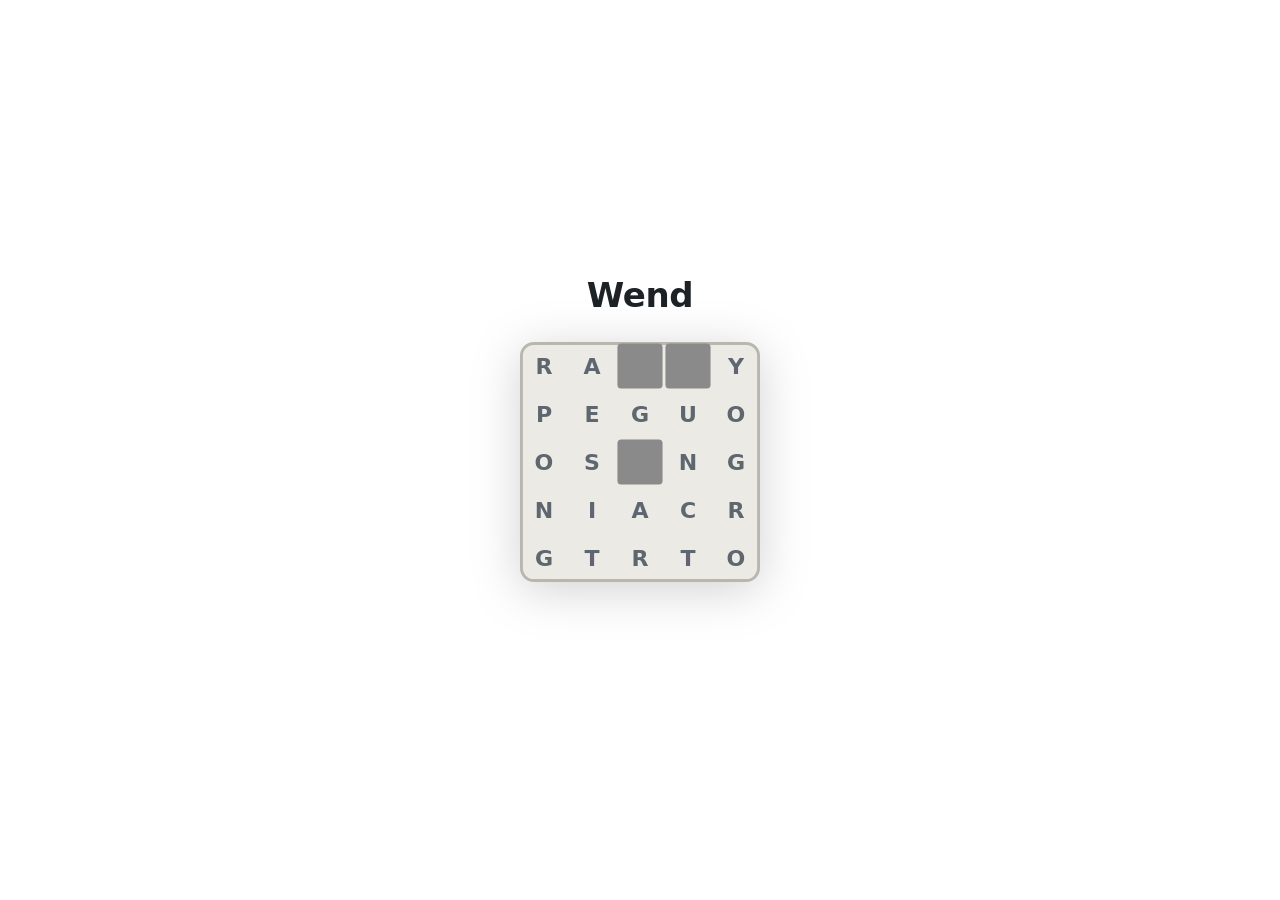
<file: index.html>
<!doctype html>
<html lang="en">
<head>
<meta charset="utf-8">
<meta name="viewport" content="width=device-width, initial-scale=1, viewport-fit=cover, user-scalable=no">
<title>Wend</title>
<meta name="description" content="A daily word-path puzzle. Trace words through the grid so every tile is used exactly once.">
<meta name="color-scheme" content="dark light">
<meta property="og:site_name" content="Wend">
<meta property="og:title" content="Wend">
<meta property="og:description" content="A daily word-path puzzle. Use every tile exactly once.">
<meta property="og:image" content="https://wend-92k.pages.dev/icons/icon-512.png">
<meta name="twitter:card" content="summary">
<meta name="theme-color" content="#ffffff" media="(prefers-color-scheme: light)">
<meta name="theme-color" content="#1b1f23" media="(prefers-color-scheme: dark)">
<!-- Installed web app (Add to Home Screen): full screen with a solid status bar (content starts below it, so no blur) -->
<meta name="apple-mobile-web-app-capable" content="yes">
<meta name="mobile-web-app-capable" content="yes">
<meta name="apple-mobile-web-app-title" content="Wend">
<meta name="apple-mobile-web-app-status-bar-style" content="black">
<link rel="manifest" href="/manifest.webmanifest">
<link rel="icon" type="image/png" sizes="32x32" href="/icons/favicon-32.png">
<link rel="icon" type="image/png" sizes="192x192" href="/icons/icon-192.png">
<!-- Apple touch icons: iOS uses these for Add to Home Screen. Served at the site root too, where iOS looks by default. -->
<link rel="apple-touch-icon" href="/apple-touch-icon.png">
<link rel="apple-touch-icon" sizes="152x152" href="/icons/apple-touch-icon-152.png">
<link rel="apple-touch-icon" sizes="167x167" href="/icons/apple-touch-icon-167.png">
<link rel="apple-touch-icon" sizes="180x180" href="/apple-touch-icon.png">
<link rel="stylesheet" href="src/style.css">
<script>
  // Installed-app mode always uses the dark look (the status bar text is light there).
  if (window.navigator.standalone || (window.matchMedia && matchMedia('(display-mode: standalone)').matches)) {
    document.documentElement.classList.add('standalone', 'dark');
  }
</script>
<script>
  // Safety net: the loading screen can never spin forever.
  //  - any error while it's still showing -> error panel with a Reload button
  //  - after 8s, if the game is actually running behind it, the loader is removed anyway
  //  - after 12s with no game, the error panel appears
  //  - add ?reset to the address to clear saved settings and caches
  (function () {
    try {
      if (/[?&]reset\b/.test(location.search)) {
        localStorage.clear();
        if (window.caches) caches.keys().then(function (ks) { ks.forEach(function (k) { caches.delete(k); }); });
      }
    } catch (e) { /* ignore */ }
    function loaderUp() { var l = document.getElementById('loader'); return l && !l.hidden && !l.classList.contains('hide'); }
    function running() { return window.__wend && window.__wend.puzzle; }
    function fail(msg) {
      if (!loaderUp()) return;
      var box = document.getElementById('loadError'), note = document.getElementById('loadErrorNote');
      if (!box) return;
      box.hidden = false;
      if (note && msg) note.textContent = String(msg).slice(0, 160);
    }
    window.__loadFailed = fail;
    window.addEventListener('error', function (e) { fail(e && e.message); });
    window.addEventListener('unhandledrejection', function (e) { fail(e && e.reason && (e.reason.message || e.reason)); });
    setTimeout(function () {
      if (!loaderUp()) return;
      var box = document.getElementById('loadError');
      if (running() && box && box.hidden) { document.getElementById('loader').hidden = true; } else if (!running()) fail('Taking longer than expected');
    }, 8000);
    setTimeout(function () { if (!running()) fail('Taking longer than expected'); }, 12000);
  })();
</script>
</head>
<body>

<!-- Loading screen: four long words wind across a board one after another until every tile is used. -->
<div id="loader" class="loader" role="status" aria-live="polite">
  <div class="loader-inner">
    <div class="loader-title">Wend</div>
    <svg class="loader-board" viewBox="0 0 500 500" aria-hidden="true">
      <rect x="3" y="3" width="494" height="494" rx="26" class="lb-frame"/>
      <rect class="lb-blocked" x="203" y="3" width="94" height="94" rx="8"/>
      <rect class="lb-blocked" x="303" y="3" width="94" height="94" rx="8"/>
      <rect class="lb-blocked" x="203" y="203" width="94" height="94" rx="8"/>
      <g class="lb lb0">
        <rect class="lb-tint t0" x="200" y="100" width="100" height="100"/>
        <rect class="lb-tint t0" x="100" y="100" width="100" height="100"/>
        <rect class="lb-tint t0" x="100" y="0" width="100" height="100"/>
        <rect class="lb-tint t0" x="0" y="0" width="100" height="100"/>
        <polyline pathLength="1" points="250,150 150,150 150,50 50,50" class="lb-snake s0"/>
        <text x="250" y="152">G</text>
        <text x="150" y="152">E</text>
        <text x="150" y="52">A</text>
        <text x="50" y="52">R</text>
      </g>
      <g class="lb lb1">
        <rect class="lb-tint t1" x="400" y="0" width="100" height="100"/>
        <rect class="lb-tint t1" x="400" y="100" width="100" height="100"/>
        <rect class="lb-tint t1" x="300" y="100" width="100" height="100"/>
        <rect class="lb-tint t1" x="300" y="200" width="100" height="100"/>
        <rect class="lb-tint t1" x="400" y="200" width="100" height="100"/>
        <polyline pathLength="1" points="450,50 450,150 350,150 350,250 450,250" class="lb-snake s1"/>
        <text x="450" y="52">Y</text>
        <text x="450" y="152">O</text>
        <text x="350" y="152">U</text>
        <text x="350" y="252">N</text>
        <text x="450" y="252">G</text>
      </g>
      <g class="lb lb2">
        <rect class="lb-tint t2" x="0" y="100" width="100" height="100"/>
        <rect class="lb-tint t2" x="0" y="200" width="100" height="100"/>
        <rect class="lb-tint t2" x="100" y="200" width="100" height="100"/>
        <rect class="lb-tint t2" x="100" y="300" width="100" height="100"/>
        <rect class="lb-tint t2" x="0" y="300" width="100" height="100"/>
        <rect class="lb-tint t2" x="0" y="400" width="100" height="100"/>
        <polyline pathLength="1" points="50,150 50,250 150,250 150,350 50,350 50,450" class="lb-snake s2"/>
        <text x="50" y="152">P</text>
        <text x="50" y="252">O</text>
        <text x="150" y="252">S</text>
        <text x="150" y="352">I</text>
        <text x="50" y="352">N</text>
        <text x="50" y="452">G</text>
      </g>
      <g class="lb lb3">
        <rect class="lb-tint t3" x="100" y="400" width="100" height="100"/>
        <rect class="lb-tint t3" x="200" y="400" width="100" height="100"/>
        <rect class="lb-tint t3" x="200" y="300" width="100" height="100"/>
        <rect class="lb-tint t3" x="300" y="300" width="100" height="100"/>
        <rect class="lb-tint t3" x="300" y="400" width="100" height="100"/>
        <rect class="lb-tint t3" x="400" y="400" width="100" height="100"/>
        <rect class="lb-tint t3" x="400" y="300" width="100" height="100"/>
        <polyline pathLength="1" points="150,450 250,450 250,350 350,350 350,450 450,450 450,350" class="lb-snake s3"/>
        <text x="150" y="452">T</text>
        <text x="250" y="452">R</text>
        <text x="250" y="352">A</text>
        <text x="350" y="352">C</text>
        <text x="350" y="452">T</text>
        <text x="450" y="452">O</text>
        <text x="450" y="352">R</text>
      </g>
    </svg>
    <div id="loadError" class="load-error" hidden>
      <p>Wend didn&rsquo;t load properly.</p>
      <button onclick="location.reload()">Reload</button>
      <small id="loadErrorNote"></small>
    </div>
    <div class="loader-tag" aria-hidden="true">
      <span>Wending your words&hellip;</span>
      <span>Hiding the decoys&hellip;</span>
      <span>Bending the paths&hellip;</span>
      <span>Using every tile once&hellip;</span>
    </div>
  </div>
</div>

<main class="app" id="app">
  <header class="top">
    <div class="left">
      <div class="timer-wrap" aria-label="Elapsed time">
        <svg viewBox="0 0 24 24" width="22" height="22" fill="none" stroke="currentColor" stroke-width="2" stroke-linecap="round" aria-hidden="true"><circle cx="12" cy="12" r="9"/><path d="M12 7v5l3 2"/></svg>
        <span id="timer" class="timer">0:00</span>
      </div>
    </div>
    <h1>Wend</h1>
    <div class="right">
      <button id="helpBtn" class="icon-btn" aria-label="How to play">
        <svg viewBox="0 0 24 24" width="26" height="26" fill="none" stroke="currentColor" stroke-width="1.8" stroke-linecap="round" stroke-linejoin="round" aria-hidden="true"><circle cx="12" cy="12" r="9"/><path d="M9.6 9.4a2.5 2.5 0 1 1 3.6 2.2c-.8.5-1.2 1-1.2 1.9"/><path d="M12 17h.01"/></svg>
      </button>
      <button id="settingsBtn" class="icon-btn" aria-label="Settings and puzzle choice">
        <svg viewBox="0 0 24 24" width="26" height="26" fill="none" stroke="currentColor" stroke-width="1.8" stroke-linecap="round" stroke-linejoin="round" aria-hidden="true"><circle cx="12" cy="12" r="3"/><path d="M19.4 15a1.7 1.7 0 0 0 .3 1.8l.1.1a2 2 0 1 1-2.8 2.8l-.1-.1a1.7 1.7 0 0 0-1.8-.3 1.7 1.7 0 0 0-1 1.5V21a2 2 0 1 1-4 0v-.1a1.7 1.7 0 0 0-1.1-1.5 1.7 1.7 0 0 0-1.8.3l-.1.1a2 2 0 1 1-2.8-2.8l.1-.1a1.7 1.7 0 0 0 .3-1.8 1.7 1.7 0 0 0-1.5-1H3a2 2 0 1 1 0-4h.1a1.7 1.7 0 0 0 1.5-1.1 1.7 1.7 0 0 0-.3-1.8l-.1-.1a2 2 0 1 1 2.8-2.8l.1.1a1.7 1.7 0 0 0 1.8.3H9a1.7 1.7 0 0 0 1-1.5V3a2 2 0 1 1 4 0v.1a1.7 1.7 0 0 0 1 1.5 1.7 1.7 0 0 0 1.8-.3l.1-.1a2 2 0 1 1 2.8 2.8l-.1.1a1.7 1.7 0 0 0-.3 1.8V9a1.7 1.7 0 0 0 1.5 1H21a2 2 0 1 1 0 4h-.1a1.7 1.7 0 0 0-1.5 1z"/></svg>
      </button>
    </div>
  </header>

  <div class="progress" aria-live="polite">
    <div id="progBar" class="prog-bar" aria-hidden="true"></div>
    <span id="progText" class="prog-text"></span>
  </div>

  <div class="board-area">
    <section class="frame" id="frame">
      <svg id="board" class="board" role="group" aria-label="Letter grid"></svg>
      <div id="toast" class="toast" role="status" aria-live="polite"></div>
    </section>
  </div>

  <div class="current-row">
    <p id="current" class="current" aria-live="polite">Drag across tiles to spell a word</p>
    <button id="clearChip" class="clear-chip" aria-label="Clear current word" hidden>
      <svg viewBox="0 0 24 24" width="16" height="16" fill="none" stroke="currentColor" stroke-width="3" stroke-linecap="round" aria-hidden="true"><path d="M6 6l12 12M18 6L6 18"/></svg>
    </button>
  </div>

  <section id="slots" class="slots" aria-label="Words to find"></section>

  <section class="actions">
    <button id="undoBtn" class="pill">Undo</button>
    <button id="hintBtn" class="pill">Hint</button>
    <button id="resultsBtn" class="pill results" hidden>See results</button>
  </section>
</main>

<canvas id="confetti" class="confetti" aria-hidden="true"></canvas>

<dialog id="settingsDlg">
  <h2>Puzzle</h2>
  <nav class="modes" id="modes" aria-label="Puzzle mode">
    <button data-mode="daily" class="active"><b>Daily</b><small>Same for everyone</small></button>
    <button data-mode="easy"><b>Easy</b><small>4 words &middot; 5&times;5</small></button>
    <button data-mode="medium"><b>Medium</b><small>5 words &middot; 6&times;6</small></button>
    <button data-mode="hard"><b>Hard</b><small>6 words &middot; 7&times;7</small></button>
    <button data-mode="expert" class="wide"><b>Expert</b><small>7 words &middot; 8&times;8 &middot; words up to 10 letters</small></button>
  </nav>
  <p class="modes-note">Practice puzzles are unlimited &mdash; a new one is made every time.</p>
  <div class="toggles">
    <label class="toggle"><input type="checkbox" id="soundToggle" checked><span>Sound</span></label>
    <label class="toggle"><input type="checkbox" id="hapticToggle" checked><span>Vibration</span></label>
  </div>
  <div class="dlg-actions">
    <button id="newBtn" hidden>New puzzle</button>
    <form method="dialog"><button>Close</button></form>
  </div>
</dialog>

<dialog id="helpDlg">
  <h2>How to play</h2>
  <ul class="how">
    <li>Drag across neighbouring tiles &mdash; up, down, left or right, never diagonally &mdash; to trace a word.</li>
    <li>Let go and it fills the slot with that many letters. Only the <b>correct</b> word gets a green check and locks in.</li>
    <li>Every open tile is used <b>exactly once</b>. No overlaps, no leftovers.</li>
    <li>Not enough letters yet? Just pick up where you left off and keep dragging. Drag back over the last tile to undo a letter.</li>
    <li>Wrong word? Tap it to remove it, drag from its last tile to extend it, or trace a new one over it.</li>
    <li>Prefer tapping? Tap tiles one by one, then tap the last tile again to place it.</li>
  </ul>
  <p class="fine">Fan-made practice game inspired by LinkedIn's Wend. Not affiliated with LinkedIn.</p>
  <form method="dialog"><button class="primary">Got it</button></form>
</dialog>

<dialog id="winDlg">
  <h2 id="winTitle">Solved!</h2>
  <div id="winVerdict" class="verdict" hidden></div>
  <p id="winStats"></p>

  <div class="seg" role="tablist" aria-label="What to share">
    <button id="segLink" class="on" role="tab" aria-selected="true">Challenge link</button>
    <button id="segImg" role="tab" aria-selected="false">Results image</button>
  </div>

  <div id="paneLink">
    <p id="linkHelp" class="fine"></p>
    <input id="nameInput" class="field" type="text" maxlength="20" placeholder="Your name (shown to your opponent)" autocomplete="off">
    <input id="linkInput" class="field mono" type="text" readonly>
    <div class="dlg-actions">
      <button id="shareLinkBtn" class="primary">Share link</button>
      <button id="copyLinkBtn">Copy link</button>
    </div>
  </div>

  <div id="paneImg" hidden>
    <img id="winImg" class="win-img" alt="Your solved puzzle">
    <div class="dlg-actions">
      <button id="shareBtn">Share image</button>
      <button id="copyBtn">Copy image</button>
    </div>
  </div>

  <div class="dlg-stack">
    <button id="retryBtn" hidden>Try this puzzle again</button>
    <button id="nextBtn" class="primary">Next puzzle</button>
    <form method="dialog"><button class="plain">Close</button></form>
  </div>
</dialog>

<script src="data/words.js"></script>
<script src="data/puzzles.js"></script>
<script src="src/generator.js"></script>
<script src="src/game.js"></script>
</body>
</html>
</file>
<file: src/style.css>
:root {
  --bg: #ffffff;
  --text: #1d2226;
  --muted: #5e6670;
  --surface: #f3f2ef;
  --pill: #e6e4df;
  --pill-text: #4a5058;
  --line: #cfccc5;
  --frame: #b9b6af;
  --cell: #eceae5;
  --grid: rgba(0, 0, 0, .08);
  --blocked: #8a8a8a;
  --letter: #1d2226;
  --on-pill: #14181c;
  --ok: #1a9a78;
  --accent: #0a66c2;
  --accent-text: #fff;
  --results-bg: #1d2226;
  --results-text: #fff;
  --c0: #00b4d8; --c1: #f58a00; --c2: #a259e6; --c3: #4fbf1a; --c4: #f43f6e; --c5: #6b6bf2; --c6: #e6c200;
}
@media (prefers-color-scheme: dark) {
  :root {
    --bg: #1b1f23; --text: #f1f3f5; --muted: #9aa4af; --surface: #23282d; --pill: #34383d; --pill-text: #8d949c;
    --line: #3a4046; --frame: #e8e8e8; --cell: #20252a; --grid: rgba(255, 255, 255, .08); --blocked: #6b6b6b;
    --letter: #f1f3f5; --ok: #38d9a9; --accent: #70b5f9; --accent-text: #0b1f33;
    --results-bg: #c4c5c7; --results-text: #14181c;
  }
}
/* Installed app: always dark (the status bar text is light there). */
:root.dark {
  --bg: #1b1f23; --text: #f1f3f5; --muted: #9aa4af; --surface: #23282d; --pill: #34383d; --pill-text: #8d949c;
  --line: #3a4046; --frame: #e8e8e8; --cell: #20252a; --grid: rgba(255, 255, 255, .08); --blocked: #6b6b6b;
  --letter: #f1f3f5; --ok: #38d9a9; --accent: #70b5f9; --accent-text: #0b1f33;
  --results-bg: #c4c5c7; --results-text: #14181c; color-scheme: dark;
}
/* Region tint behind each word: its colour mixed into the page background. */
:root, :root.dark { --t0: color-mix(in srgb, var(--c0) 30%, var(--bg)); --t1: color-mix(in srgb, var(--c1) 30%, var(--bg));
  --t2: color-mix(in srgb, var(--c2) 30%, var(--bg)); --t3: color-mix(in srgb, var(--c3) 30%, var(--bg));
  --t4: color-mix(in srgb, var(--c4) 30%, var(--bg)); --t5: color-mix(in srgb, var(--c5) 30%, var(--bg)); --t6: color-mix(in srgb, var(--c6) 30%, var(--bg)); }

* { box-sizing: border-box; }
html { background: var(--bg); -webkit-text-size-adjust: 100%; overscroll-behavior: none; }
body { margin: 0; background: var(--bg); color: var(--text); overscroll-behavior: none;
  font: 16px/1.4 system-ui, -apple-system, "Segoe UI", Roboto, sans-serif; -webkit-font-smoothing: antialiased;
  -webkit-tap-highlight-color: transparent; -webkit-touch-callout: none; }
button, .frame, .slots { touch-action: manipulation; }

/* The safe-area inset keeps the header clear of the clock/notch when installed as an app. */
.app { max-width: 480px; min-height: 100vh; min-height: 100dvh; margin: 0 auto; background: var(--bg);
  display: flex; flex-direction: column;
  padding: env(safe-area-inset-top) 16px calc(12px + env(safe-area-inset-bottom)); }
.app > * { flex: none; }
/* The board is always the full width of the screen. If the rest doesn't fit underneath, the page just scrolls. */
.app > .board-area { flex: none; }

/* Header. The title is centred with flexbox (no transform), so text stays pixel-sharp. */
.top { position: relative; display: flex; align-items: center; justify-content: space-between; height: 56px; margin-bottom: 4px; }
.top .left, .top .right { display: flex; align-items: center; gap: 4px; position: relative; z-index: 1; }
.top .right { gap: 0; }
h1 { position: absolute; inset: 0; margin: 0; display: flex; align-items: center; justify-content: center; gap: 8px; pointer-events: none;
  font-size: 28px; font-weight: 800; letter-spacing: -0.01em; }
.timer-wrap { display: flex; align-items: center; gap: 6px; margin-left: 2px; color: var(--text); }
.timer { font-size: 20px; font-weight: 700; font-variant-numeric: tabular-nums; }
.icon-btn { width: 44px; height: 44px; border: 0; background: transparent; color: var(--text); cursor: pointer; display: grid; place-items: center; border-radius: 50%; padding: 0; transition: transform .1s, opacity .15s; }
.icon-btn:active { transform: scale(.9); }
.icon-btn.muted { color: var(--pill-text); }
.icon-btn:disabled { opacity: .45; cursor: default; }
.icon-btn:not(.muted):not(:disabled), .icon-btn.muted:not(:disabled) { opacity: 1; }
#undoIcon:not(:disabled) { color: var(--text); }

/* Progress: one segment per word, filled in that word's colour when found. */
.progress { display: flex; align-items: center; gap: 10px; margin: 0 2px 10px; height: 16px; }
.prog-bar { flex: 1; display: flex; gap: 4px; }
.prog-bar i { flex: 1; height: 6px; border-radius: 3px; background: var(--pill); transition: background .3s, transform .3s; }
.prog-bar i.on { transform: scaleY(1.35); }
.prog-text { font-size: 13px; font-weight: 700; color: var(--muted); font-variant-numeric: tabular-nums; white-space: nowrap; text-align: right; }

.frame { position: relative; padding: 3px; background: var(--frame); border-radius: 12px; touch-action: none; cursor: pointer; width: 100%; }
.board { display: block; width: 100%; height: auto; border-radius: 9px; overflow: hidden; user-select: none; -webkit-user-select: none; background: var(--frame); }
.board > *:not(.tile), .board text, .board g { pointer-events: none; }
.board .tile { stroke: var(--grid); stroke-width: 1; transition: fill .2s; }
.board .tile.blocked { stroke: none; }
.board .pill-path { fill: none; stroke-width: 64; stroke-linecap: round; stroke-linejoin: round; }
.board .pill-dot { stroke: none; }
.board .ring { fill: none; stroke-width: 3; }
.board .chev { fill: none; stroke: var(--on-pill); stroke-opacity: .55; stroke-width: 5; stroke-linecap: round; stroke-linejoin: round; }
.board .letter { font: 800 46px system-ui, -apple-system, "Segoe UI", Roboto, sans-serif; text-anchor: middle; dominant-baseline: central; fill: var(--letter); transform-box: fill-box; transform-origin: center; }
.board .letter.on { fill: var(--on-pill); }
.board .badge-bg { fill: var(--bg); stroke-width: 5; }
.board .badge-check { fill: none; stroke: var(--ok); stroke-width: 6; stroke-linecap: round; stroke-linejoin: round; }
.board .hint-ring { fill: none; stroke: var(--accent); stroke-width: 6; stroke-dasharray: 14 10; animation: hint-pulse 1s ease-in-out infinite; transform-box: fill-box; transform-origin: center; }
.board .trace { opacity: .92; }
.board .shake { animation: shake .32s; }
/* One-shot animations: each is only present in the render right after the event, so it plays once. */
.board .pop { animation: pill-pop .4s cubic-bezier(.2, .9, .3, 1.2); }
.board .bounce { animation: bounce .35s cubic-bezier(.2, .9, .3, 1.4); }
.board .enter { animation: enter .22s ease-out; transform-box: fill-box; transform-origin: center; }
.board .ripple { fill: none; stroke-width: 4; animation: ripple .5s ease-out forwards; transform-box: fill-box; transform-origin: center; }
.board.win .letter { animation: wave .7s cubic-bezier(.2, .9, .3, 1.4) both; animation-delay: var(--d); }
@keyframes shake { 20% { transform: translateX(-7px); } 60% { transform: translateX(7px); } }
@keyframes pill-pop { 0% { stroke-width: 98; opacity: .5; } 100% { stroke-width: 64; opacity: 1; } }
@keyframes bounce { 40% { transform: scale(1.3); } }
@keyframes enter { from { transform: scale(.6); opacity: .4; } }
@keyframes ripple { from { transform: scale(.7); opacity: .9; } to { transform: scale(1.5); opacity: 0; } }
@keyframes wave { 40% { transform: translateY(-14px) scale(1.25); } }
@keyframes hint-pulse { 50% { transform: scale(1.1); opacity: .6; } }

.toast {
  position: absolute; left: 0; right: 0; margin: 0 auto; width: max-content; max-width: 92%; top: -6px; z-index: 3; padding: 6px 14px;
  background: var(--text); color: var(--bg); border-radius: 999px; font-size: 14px; font-weight: 600;
  opacity: 0; transform: translateY(-96%); pointer-events: none; transition: opacity .15s, transform .15s;
}
.toast.show { opacity: 1; transform: translateY(-110%); }

/* Live word chip: takes the colour of the slot the word would fill. */
.current-row { display: flex; align-items: center; justify-content: center; gap: 8px; height: 36px; margin: 10px 0 6px; }
.current { margin: 0; padding: 0 16px; line-height: 36px; border-radius: 999px; font-size: 14px; font-weight: 600; color: var(--muted); transition: background .12s, color .12s; }
.current.active { font-size: 20px; font-weight: 800; letter-spacing: .14em; background: var(--chip, var(--pill)); color: var(--chip-text, var(--text)); }
.current.active.fits { box-shadow: 0 0 0 3px color-mix(in srgb, var(--chip) 35%, transparent); }
.clear-chip { width: 36px; height: 36px; border-radius: 50%; border: 0; background: var(--pill); color: var(--text); display: grid; place-items: center; cursor: pointer; animation: enter .18s ease-out; }
.clear-chip:active { transform: scale(.9); }

.slots { display: flex; flex-direction: column; gap: 3px; align-items: flex-start; min-height: 40px; }
.slot { display: flex; align-items: center; gap: 2px; padding: 2px 0; border: 0; background: none; font: inherit; color: inherit; cursor: default; border-radius: 8px; }
.slot .cell { width: 22px; height: 22px; border-radius: 5px; background: var(--pill); display: grid; place-items: center; font-weight: 800; font-size: 14px; line-height: 1; color: var(--on-pill); }
.slot.filled { cursor: pointer; }
.slot.wrong .cell { filter: saturate(.5) brightness(.9); }
.slot .check { width: 16px; height: 16px; margin-left: 8px; color: var(--ok); }
.slot .x { width: 14px; height: 14px; margin-left: 9px; color: var(--muted); }
.slot.target .cell { animation: target .8s ease-in-out infinite; }
.slot.fresh .cell { animation: drop .38s cubic-bezier(.2, .9, .3, 1.3) both; animation-delay: calc(var(--k) * 28ms); }
.slot.fresh .check { animation: enter .3s .35s ease-out both; }
@keyframes target { 50% { box-shadow: 0 0 0 2px var(--sc); } }
@keyframes drop { from { transform: translateY(-10px) scale(.5); opacity: 0; } }

.actions { display: flex; gap: 8px; padding-top: 10px; }
.pill { flex: 1; height: 40px; border-radius: 999px; border: 0; background: var(--pill); color: var(--text); font: inherit; font-weight: 700; font-size: 16px; cursor: pointer; padding: 0; transition: transform .1s, opacity .15s; }
.pill:active:not(:disabled) { transform: scale(.97); }
.pill:disabled { cursor: default; color: var(--pill-text); opacity: .75; }


.pill.results { background: var(--results-bg); color: var(--results-text); font-weight: 800; font-size: 17px; }
.pill.results[hidden] { display: none; }
.pill.results.ready { animation: ready 1.4s ease-in-out infinite; }
@keyframes ready { 50% { transform: scale(1.025); box-shadow: 0 0 0 6px color-mix(in srgb, var(--ok) 30%, transparent); } }

button:focus-visible, summary:focus-visible { outline: 3px solid var(--accent); outline-offset: 2px; }

dialog { border: 1px solid var(--line); border-radius: 16px; background: var(--surface); color: var(--text); max-width: min(92vw, 420px); padding: 20px; }
dialog[open] { animation: dlg .22s ease-out; }
@keyframes dlg { from { transform: translateY(12px) scale(.97); opacity: 0; } }
dialog::backdrop { background: rgba(0, 0, 0, .6); }
dialog h2 { margin-top: 0; }
.modes { display: grid; grid-template-columns: 1fr 1fr; gap: 8px; margin-bottom: 8px; }
.modes button { display: flex; flex-direction: column; align-items: center; gap: 1px; line-height: 1.2; }
.modes button small { font-size: 11px; font-weight: 600; opacity: .75; }
.modes button.wide { grid-column: 1 / -1; }
.modes-note { margin: 0 0 14px; font-size: 12px; color: var(--muted); text-align: center; }
.modes button, .dlg-actions button { min-height: 44px; padding: 8px 14px; border-radius: 999px; border: 0; background: var(--pill); color: var(--text); font: inherit; font-weight: 600; cursor: pointer; width: 100%; }
.modes button.active, button.primary { background: var(--accent); color: var(--accent-text); }
.toggles { display: flex; gap: 18px; margin: 4px 0 16px; }
.toggle { display: flex; align-items: center; gap: 8px; font-weight: 600; cursor: pointer; }
.toggle input { width: 20px; height: 20px; accent-color: var(--accent); }
.dlg-actions { display: flex; gap: 8px; }
.dlg-actions form { flex: 1; display: flex; }
.share { background: var(--bg); padding: 12px; border-radius: 10px; white-space: pre-wrap; font: 14px/1.5 ui-monospace, monospace; }

.confetti { position: fixed; inset: 0; width: 100%; height: 100%; pointer-events: none; z-index: 60; }

/* ---------- Loading screen ---------- */
.loader { position: fixed; inset: 0; z-index: 100; display: grid; place-items: center; background: var(--bg);
  transition: opacity .5s ease, transform .5s ease; }
.loader.hide { opacity: 0; transform: scale(1.04); pointer-events: none; }
.loader.hide * { animation-play-state: paused !important; }
.loader[hidden] { display: none; }
.loader-inner { display: flex; flex-direction: column; align-items: center; gap: 22px; padding: 24px; }
.loader-title { display: flex; align-items: center; gap: 12px; font-size: 34px; font-weight: 800; letter-spacing: -0.01em; }
.loader-board { width: min(58vw, 240px); height: auto; filter: drop-shadow(0 8px 24px rgba(0, 0, 0, .18)); }
.lb-frame { fill: var(--cell); stroke: var(--frame); stroke-width: 6; }
.lb-tint { opacity: 0; }
.lb-snake { fill: none; stroke-width: 64; stroke-linecap: round; stroke-linejoin: round; stroke-dasharray: 1; stroke-dashoffset: 1; opacity: 0; }
.lb text { font: 800 46px system-ui, -apple-system, "Segoe UI", Roboto, sans-serif; text-anchor: middle; dominant-baseline: central; fill: var(--muted); }
.s0 { stroke: var(--c4); } .s1 { stroke: var(--c5); } .s2 { stroke: var(--c3); } .s3 { stroke: var(--c2); }
.t0 { fill: var(--t4); } .t1 { fill: var(--t5); } .t2 { fill: var(--t3); } .t3 { fill: var(--t2); }
.lb-blocked { fill: var(--blocked); }
/* One 3.8s loop: each word wends around its block in turn, then the board resets. */
.s0 { animation: draw0 3.8s ease-in-out infinite; } .s1 { animation: draw1 3.8s ease-in-out infinite; }
.s2 { animation: draw2 3.8s ease-in-out infinite; } .s3 { animation: draw3 3.8s ease-in-out infinite; }
.lb0 .lb-tint { animation: tint0 3.8s infinite; } .lb1 .lb-tint { animation: tint1 3.8s infinite; }
.lb2 .lb-tint { animation: tint2 3.8s infinite; } .lb3 .lb-tint { animation: tint3 3.8s infinite; }
.lb0 text { animation: ink0 3.8s infinite; } .lb1 text { animation: ink1 3.8s infinite; }
.lb2 text { animation: ink2 3.8s infinite; } .lb3 text { animation: ink3 3.8s infinite; }
@keyframes draw0 { 0%, 4% { stroke-dashoffset: 1; opacity: 0; } 4.5% { opacity: 1; } 18% { stroke-dashoffset: 0; opacity: 1; } 88% { stroke-dashoffset: 0; opacity: 1; } 97%, 100% { stroke-dashoffset: 0; opacity: 0; } }
@keyframes draw1 { 0%, 22% { stroke-dashoffset: 1; opacity: 0; } 22.5% { opacity: 1; } 36% { stroke-dashoffset: 0; opacity: 1; } 88% { stroke-dashoffset: 0; opacity: 1; } 97%, 100% { stroke-dashoffset: 0; opacity: 0; } }
@keyframes draw2 { 0%, 40% { stroke-dashoffset: 1; opacity: 0; } 40.5% { opacity: 1; } 54% { stroke-dashoffset: 0; opacity: 1; } 88% { stroke-dashoffset: 0; opacity: 1; } 97%, 100% { stroke-dashoffset: 0; opacity: 0; } }
@keyframes draw3 { 0%, 58% { stroke-dashoffset: 1; opacity: 0; } 58.5% { opacity: 1; } 72% { stroke-dashoffset: 0; opacity: 1; } 88% { stroke-dashoffset: 0; opacity: 1; } 97%, 100% { stroke-dashoffset: 0; opacity: 0; } }
@keyframes tint0 { 0%, 14% { opacity: 0; } 20%, 88% { opacity: 1; } 97%, 100% { opacity: 0; } }
@keyframes tint1 { 0%, 32% { opacity: 0; } 38%, 88% { opacity: 1; } 97%, 100% { opacity: 0; } }
@keyframes tint2 { 0%, 50% { opacity: 0; } 56%, 88% { opacity: 1; } 97%, 100% { opacity: 0; } }
@keyframes tint3 { 0%, 68% { opacity: 0; } 74%, 88% { opacity: 1; } 97%, 100% { opacity: 0; } }
@keyframes ink0 { 0%, 5% { fill: var(--muted); } 12%, 88% { fill: #14181c; } 97%, 100% { fill: var(--muted); } }
@keyframes ink1 { 0%, 23% { fill: var(--muted); } 30%, 88% { fill: #14181c; } 97%, 100% { fill: var(--muted); } }
@keyframes ink2 { 0%, 41% { fill: var(--muted); } 48%, 88% { fill: #14181c; } 97%, 100% { fill: var(--muted); } }
@keyframes ink3 { 0%, 59% { fill: var(--muted); } 66%, 88% { fill: #14181c; } 97%, 100% { fill: var(--muted); } }
.loader-tag { position: relative; height: 24px; width: 260px; text-align: center; color: var(--muted); font-weight: 600; font-size: 15px; }
.loader-tag span { position: absolute; left: 0; right: 0; opacity: 0; }
.loader-tag span:nth-child(1) { animation: tag0 3.8s infinite; } .loader-tag span:nth-child(2) { animation: tag1 3.8s infinite; }
.loader-tag span:nth-child(3) { animation: tag2 3.8s infinite; } .loader-tag span:nth-child(4) { animation: tag3 3.8s infinite; }
@keyframes tag0 { 0% { opacity: 1; } 19%, 100% { opacity: 0; } }
@keyframes tag1 { 0%, 19% { opacity: 0; } 23%, 37% { opacity: 1; } 41%, 100% { opacity: 0; } }
@keyframes tag2 { 0%, 37% { opacity: 0; } 41%, 55% { opacity: 1; } 59%, 100% { opacity: 0; } }
@keyframes tag3 { 0%, 55% { opacity: 0; } 59%, 92% { opacity: 1; } 97%, 100% { opacity: 0; } }

@media (prefers-reduced-motion: reduce) {
  .lb-snake { animation: none !important; opacity: 1; stroke-dashoffset: 0; }
  .lb-tint { animation: none !important; opacity: 1; }
  .lb text { animation: none !important; fill: #14181c; }
  .loader-tag span { animation: none !important; } .loader-tag span:last-child { opacity: 1; }
  .board *, .slot *, .results, dialog[open], .clear-chip { animation: none !important; }
}

.dlg-stack { display: flex; flex-direction: column; gap: 8px; }
.dlg-stack > .primary { min-height: 48px; border: 0; border-radius: 999px; font: inherit; font-weight: 700; cursor: pointer; }

/* Dialogs: how to play, results */
dialog { max-height: calc(100dvh - 24px); overflow: auto; }
.how { margin: 0 0 12px; padding-left: 20px; color: var(--muted); font-size: 15px; }
.how li { margin-bottom: 6px; }
.fine { margin: 0 0 14px; font-size: 12px; color: var(--muted); }
dialog form button, button.plain { width: 100%; min-height: 44px; border-radius: 999px; border: 0; background: var(--pill); color: var(--text); font: inherit; font-weight: 600; cursor: pointer; }
dialog form button.primary { background: var(--accent); color: var(--accent-text); }
.win-img { display: block; width: auto; max-width: 100%; max-height: 46dvh; margin: 0 auto 10px; border-radius: 12px; background: #1b1f23; }
#winStats { margin: 0 0 12px; font-size: 14px; color: var(--muted); text-align: center; }
.dlg-stack form { display: block; }

/* display rules above must not defeat the hidden attribute */
.clear-chip[hidden], .pill[hidden], .slot[hidden] { display: none; }

/* Installed app: the status bar is solid black, so the page is too (seamless, and easy on OLED). */
:root.standalone { --bg: #000; --surface: #14171a; --cell: #14181c; --pill: #2a2e33; --grid: rgba(255, 255, 255, .07); }

/* Shown on the loading screen if the game fails to start */
.load-error { text-align: center; }
.load-error[hidden] { display: none; }
.load-error p { margin: 0 0 10px; font-weight: 700; }
.load-error button { min-height: 44px; padding: 0 28px; border: 0; border-radius: 999px; background: var(--accent); color: var(--accent-text); font: inherit; font-weight: 700; cursor: pointer; }
.load-error small { display: block; margin-top: 10px; color: var(--muted); font-size: 12px; word-break: break-word; }

/* Challenge sharing */
.seg { display: grid; grid-template-columns: 1fr 1fr; gap: 4px; padding: 4px; margin: 0 0 12px; background: var(--pill); border-radius: 999px; }
.seg button { min-height: 38px; border: 0; border-radius: 999px; background: transparent; color: var(--muted); font: inherit; font-weight: 700; cursor: pointer; }
.seg button.on { background: var(--accent); color: var(--accent-text); }
.field { display: block; width: 100%; margin: 0 0 8px; padding: 10px 14px; border: 1px solid var(--line); border-radius: 12px; background: var(--bg); color: var(--text); font: inherit; font-size: 16px; }
.field.mono { font: 12px ui-monospace, monospace; color: var(--muted); }
.verdict { margin: 0 0 10px; padding: 12px 14px; border-radius: 14px; text-align: center; font-weight: 800; font-size: 18px; line-height: 1.3; }
.verdict small { display: block; margin-top: 2px; font-weight: 600; font-size: 14px; opacity: .85; }
.verdict[hidden] { display: none; }
.verdict.win { background: color-mix(in srgb, var(--ok) 22%, var(--bg)); color: var(--ok); }
.verdict.lose { background: color-mix(in srgb, #ff6b6b 20%, var(--bg)); color: #ff8a8a; }
.verdict.tie { background: color-mix(in srgb, var(--accent) 20%, var(--bg)); color: var(--accent); }
#paneLink[hidden], #paneImg[hidden], #retryBtn[hidden] { display: none; }
#retryBtn { min-height: 44px; border: 0; border-radius: 999px; background: var(--pill); color: var(--text); font: inherit; font-weight: 700; cursor: pointer; }
.timer.over { color: #ff6b6b; }

.dlg-stack { margin-top: 12px; }
</file>
